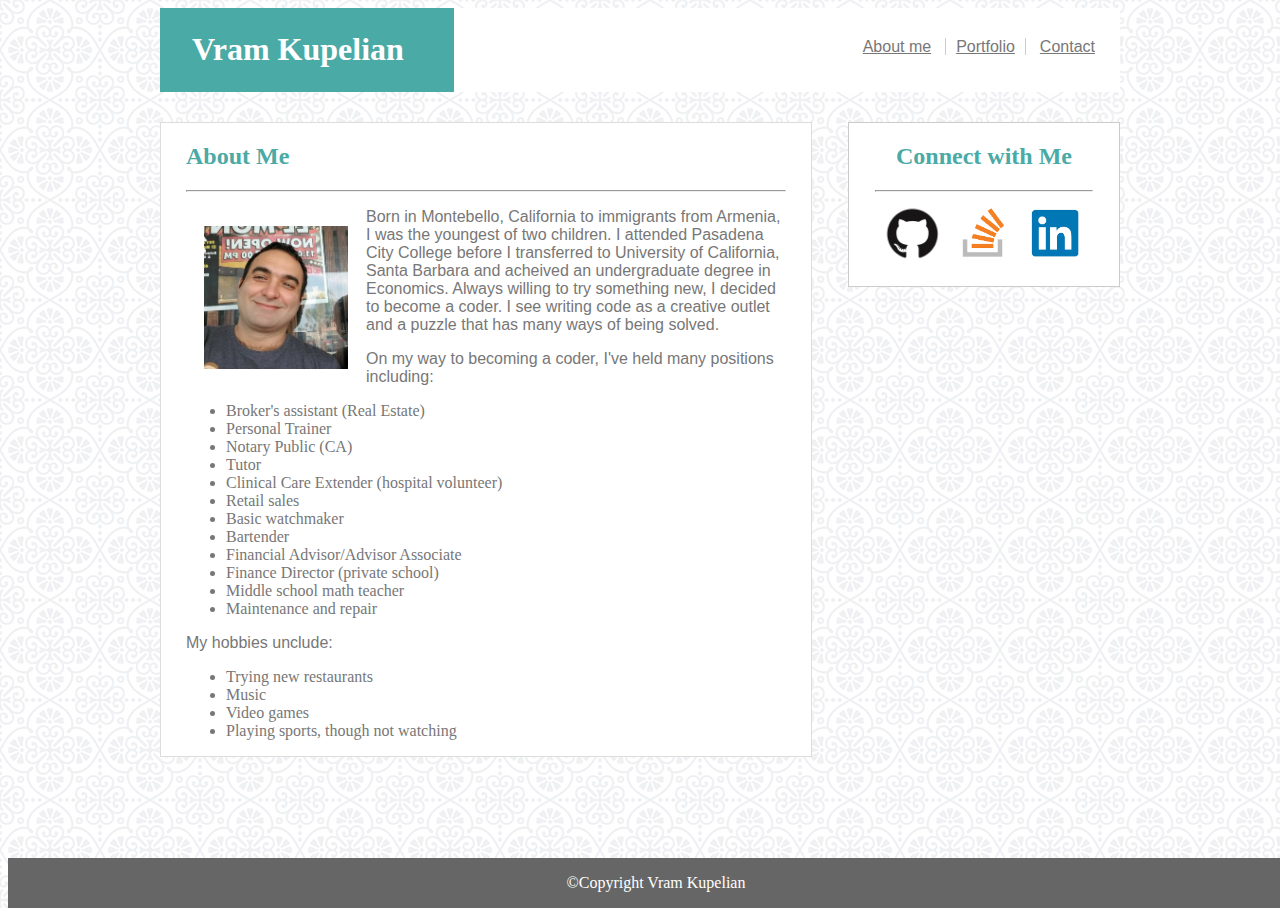
<file: index.html>
<!DOCTYPE html>
<html>

<link rel="stylesheet" href="assets/css/style.css">


<head>

    
    <!--viewport so size remains-->
    <meta name="viewport" content="width=device-width, initial-scale=1.0">

    <title>About Vram</title>

    
    <style>
        body{background-image:url(assets/images/regal.jpg);}
    </style>


</head>



<body>
<!--This is for my name which is MAIN HEADER-->
<div class= "main-header">
        
            <div class="name"><h1>Vram Kupelian</h1></div>
   

             <!--put the links for navigation here-->
           
            <div class="links">
                <nav>
                    <a href="index.html" style="padding-right:10px;">About me</a>
                    <a href="portfolio.html" style="border-left:1px solid #cccccc; border-right:1px solid #cccccc; padding-left:10px; padding-right:10px;">Portfolio</a>
                    <a href="contact.html" style="padding-right:10px; padding-left:10px;">Contact</a>
                </nav>
            </div>
    </div>


    <div class="giant">

       

        <div class="about-me" style="background-color:#ffffff;">

                <h2>About Me</h2>
                <hr>
                
               
                <p> <img class="photo-vram" src ="assets/images/vram.jpg" alt ="photo of Vram">
                    Born in Montebello, California to immigrants from Armenia, I was the youngest of two children. 
                I attended Pasadena City College before I transferred to University of California, Santa Barbara and acheived an undergraduate degree in Economics.
                Always willing to try something new, I decided to become a coder. I see writing code as a creative outlet and a puzzle that has many ways of being solved. 
               </p>

                <p>On my way to becoming a coder, I've held many positions including:
                        <ul>
                            <li>Broker's assistant (Real Estate)</li>
                            <li>Personal Trainer</li> 
                            <li>Notary Public (CA)</li> 
                            <li>Tutor</li>
                            <li>Clinical Care Extender (hospital volunteer)</li> 
                            <li>Retail sales</li> 
                            <li>Basic watchmaker</li>
                            <li>Bartender</li> 
                            <li>Financial Advisor/Advisor Associate</li>
                            <li>Finance Director (private school)</li> 
                            <li>Middle school math teacher</li>
                            <li> Maintenance and repair</li>
                        </ul>
                        </p>
                    
                            <p>
                                 My hobbies unclude:
                                <ul>
                                    <li>Trying new restaurants</li>
                                    <li>Music</li>
                                    <li>Video games</li>
                                    <li>Playing sports, though not watching</li>
                                </ul>
                            </p>
        </div>
        <!-- the box with the connections-->
        <div class="connection-box">
                <aside>
                    <h2> Connect with Me</h2>
                    <hr style="width:80%;">
                        <a href="https://github.com/vramkupelian">
                            <img src="assets/images/GitHub-Logo.png"style= "width:25%;height:auto;" alt ="GitHub page"></a>
                        
                        <a href="https://stackoverflow.com/users/8582203/vram-kupelian">
                            <img src="assets/images/stack-overflow-logo.png"style ="width:25%; height:auto;" alt="stack overflow page"></a>
                        
                        <a href="https://www.linkedin.com/in/vram-kupelian-324a0856">
                            <img src="assets/images/in-logo.jpg" style="width:25%;height:auto;" alt="LinkedIn page"></a>
                </aside>
        </div>
    </div>

<footer class="footer">©Copyright Vram Kupelian</footer>
</body>



</html>
</file>
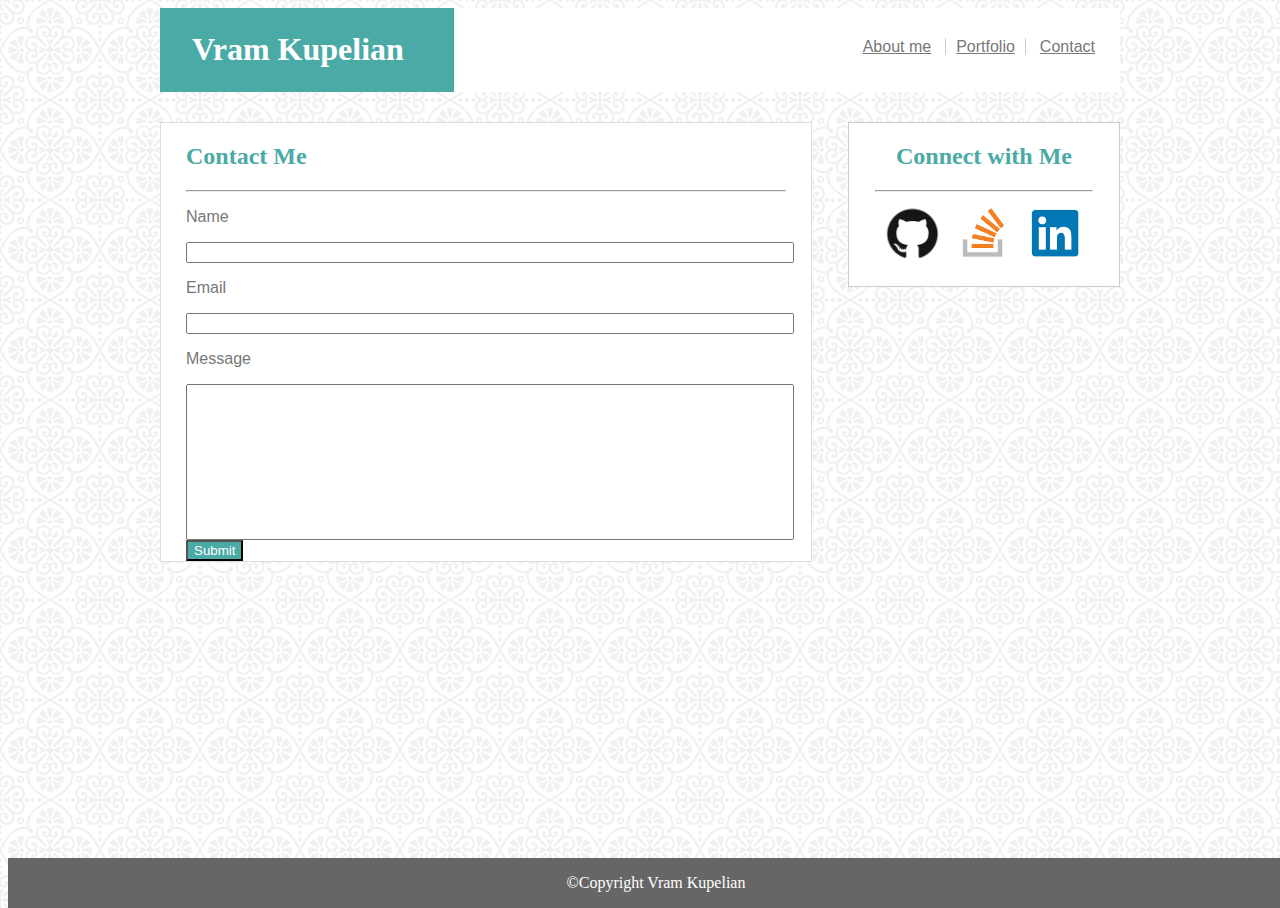
<file: contact.html>
<!DOCTYPE html>

<!-- Linking style css-->
<link rel="stylesheet" href= "assets/css/style.css">



<head>

    
    <!--viewport so size remains-->
    <meta name="viewport" content="width=device-width, initial-scale=1.0">
          
    <title>Contact Vram</title>

    <style>
    body{
        background-image:url(assets/images/regal.jpg);
        }
        
    p{
        color: #777777;
    }    


    </style>
    
</head>


<body>

        <!--This is for my name which is MAIN HEADER-->
    <div class= "main-header">
       
            <div class="name"><h1>Vram Kupelian</h1></div>

             <!--put the links for navigation here-->
                <div class="links">
                    <nav>  
                        <a href="index.html" style="padding-right:10px;">About me</a>
                        <a href="portfolio.html" style="border-left:1px solid #cccccc; border-right:1px solid #cccccc; padding-left:10px; padding-right:10px;">Portfolio</a>
                        <a href="contact.html" style="padding-right:10px; padding-left:10px;">Contact</a>
                    </nav>
                </div>
 
    </div>



    <!--Giant div with form and connections-->
<div class="giant">
         
        
    
    <div class="form">
        <h2>Contact Me</h2>
        <hr>
        <!-- form starts here
        <form action="SEND INFORMATION HERE ">
        -->
        <form>
          <p>Name</p>
           
           <input style="width:100%;" type="text"/>
    
           <p>Email</p> 
           
           <input style="width:100%;"type="text"/>
          
           <p>Message</p> 
            
            <input style ="height:150px;width:100%;"type="text"/>
            
            <input style= "background-color:#4aaaa5;color:#ffffff;"type="submit"/>

        </form>

    </div> <!--form ends here-->

    <!-- the box with the connections-->
        <div class="connection-box">
            <aside>
                <h2> Connect with Me
                </h2>
                <hr style="width:80%;">
                <a href="https://github.com/vramkupelian"><img src="assets/images/GitHub-Logo.png"style= "width:25%;height:auto;" alt ="GitHub page"></a>
                <a href="https://stackoverflow.com/users/8582203/vram-kupelian"><img src="assets/images/stack-overflow-logo.png"style ="width:25%; height:auto;" alt="stack overflow page"></a>
                <a href="https://www.linkedin.com/in/vram-kupelian-324a0856"><img src="assets/images/in-logo.jpg" style="width:25%;height:auto;" alt="LinkedIn page"></a>
            </aside>
        </div>

</div><!--giant div ends here-->

<footer class ="footer">©Copyright Vram Kupelian</footer>

</body>


</html>
</file>
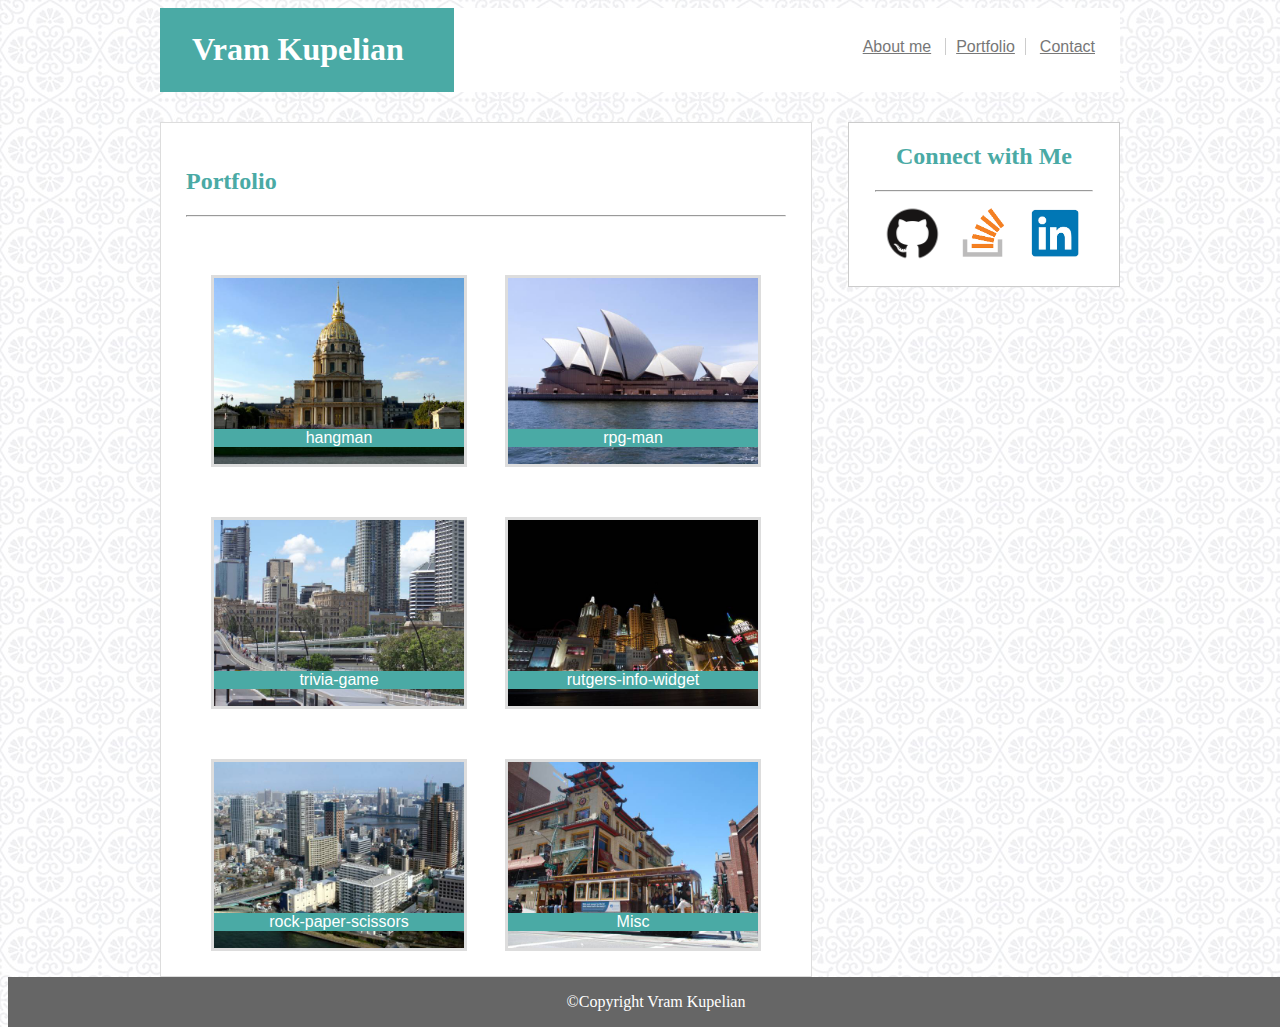
<file: portfolio.html>
<!DOCTYPE html>
<html>

<link rel="stylesheet" href="assets/css/style.css">

<head>

    <!--viewport so size remains-->
    <meta name="viewport" content="width=device-width, initial-scale=1.0">

<title> Vram's Portfolio</title>

        <style>
            
/*
.leftside {
    float:left; 
    width:250px; 
    height:186px; 
    border-style:solid; 
    margin-left:25px;
    margin-top:50px; 
}

.rightside {
    float:right; 
    width:250px; 
    height:186px; 
    border-style:solid; 
    margin-top:50px;
    margin-right:25px;
}  */

/*
.belowdiv{
    width:300px; 
    height:100px; 
    border-style:solid; 
    margin:5px;
    float:bottom;
}     */

body {
    background-image: url(assets/images/regal.jpg);
}

        </style>

</head>



<body>

        <!--This is for my name which is MAIN HEADER-->
        <div class= "main-header">
       
                    <div class="name"><h1>Vram Kupelian</h1></div>
   
                <!--put the links for navigation here-->
                <div class="links">
                
                    <nav>
                        <a href="index.html" style="padding-right:10px;">About me</a>
                        <a href="portfolio.html" style="border-left:1px solid #cccccc; border-right:1px solid #cccccc; padding-left:10px; padding-right:10px;">Portfolio</a>
                        <a href="contact.html" style="padding-right:10px; padding-left:10px;">Contact</a>
                    </nav>
                </div>   
        </div>

    
        <div class="giant">

               
            <div class="container">
                <h2>Portfolio</h2>
                <hr>
                <a href=""><div class="leftside" style="background-image: url(assets/images/city1.jpg);">
                                 <p style="position:relative; top:135px; background-color: #4aaaa5; color:#ffffff;text-align:center;">hangman</p>
                            </div></a>
                
                
                <a href=""><div class="rightside" style =" background-image: url(assets/images/city2.jpg);">
                                <p style="position:relative; top: 135px; background-color:#4aaaa5; color: #ffffff; text-align:center;">rpg-man</p>
                            </div></a>

                <a href=""><div class="leftside" style="background-image: url(assets/images/city3.jpg);">
                            <p style="position: relative; top: 135px; background-color:#4aaaa5; color: #ffffff; text-align: center;">trivia-game</p>
                            </div></a>
                
                <a href=""><div class="rightside" style="background-image: url(assets/images/city4.jpg);">
                            <p style="position: relative; top: 135px; background-color:#4aaaa5; color: #ffffff; text-align: center;">rutgers-info-widget</p>
                            </div></a>
                
                <a href=""><div class="leftside" style="background-image: url(assets/images/city5.jpg);">
                        <p style="position: relative; top: 135px; background-color:#4aaaa5; color: #ffffff; text-align: center;">rock-paper-scissors</p>
                    </div></a>
                
                    <a href=""><div class="rightside" style="background-image: url(assets/images/city6.jpg);">
                        <p style="position: relative; top: 135px; background-color:#4aaaa5; color: #ffffff; text-align: center;">Misc</p>
                    
                    </div></a>



            </div>
                    
<div class="connection-box">
                        <aside>
                            <h2> Connect with Me
                            </h2>
                            <hr style="width:80%;">
                            <a href="https://github.com/vramkupelian"><img src="assets/images/GitHub-Logo.png"style= "width:25%;height:auto;" alt ="GitHub page"></a>
                            <a href="https://stackoverflow.com/users/8582203/vram-kupelian"><img src="assets/images/stack-overflow-logo.png"style ="width:25%; height:auto;" alt="stack overflow page"></a>
                            <a href="https://www.linkedin.com/in/vram-kupelian-324a0856"><img src="assets/images/in-logo.jpg" style="width:25%;height:auto;" alt="LinkedIn page"></a>
                        </aside>
                    </div>


        </div>

        <footer class="footer">©Copyright Vram Kupelian</footer>
</body>



</html>
</file>
<file: assets/css/style.css>
img{
    width:24%;
    height:auto;
}

img:hover{
    outline: 2px solid gray;
}

.photo-vram {
    float: left; 
    padding:18px;
}

.photo-vram:hover{
  
    outline-offset: -10px;
}

html,body{
    height:100%;
}

body{
    background-image: url(assets/images/regal.jpg);
    display:flex;
    flex-direction:column;    
}

.giant{
    width:960px;
    margin:auto;
    padding-top:30px;
    flex:1 0 auto;
}

.leftside {
    float:left; 
    width:250px; 
    height:186px; 
    border-style:solid; 
    margin-left:25px;
    margin-top:50px; 
    background-size: 100% 100%;
    border-color:#dddddd;
    color: #ffffff;
    text-align: bottom;
}

.leftside:hover{
    outline:2px solid #4aaaa5;
}

.rightside {
    float:right; 
    width:250px; 
    height:186px; 
    border-style:solid; 
    margin-top:50px;
    margin-right:25px;
    background-size: 100% 100%;
    border-color:#dddddd;
    color: #ffffff;
}

.rightside:hover{
    outline:2px solid #4aaaa5;
}

.form{
    width: 600px;
    border:1px solid #dddddd;
    background-color:#ffffff;
    padding-left: 25px;
    padding-right: 25px;
    float: left;
}

.about-me{
    border:1px solid #dddddd; 
    width:600px;
    flex:1 0 auto;
    margin:auto;
    float:left;
    text-align: top;
    padding-left: 25px;
    padding-right:25px;
}

.container{
    border:1px solid #dddddd;
    background-color:#ffffff;
    overflow:auto;
    width:600px;
    padding:25px; 
    float: left;   
}

.main-header {
    background-color:#ffffff;
    width:960px;
    margin:auto;
}

.name{
    float:left; 
    border:2px solid #4aaaa5; 
    background-color:#4aaaa5; 
    padding-left:30px;
}

.links{
    float:right;
    
}

.connection-box{
    width:270px;
    float:right;
    background-color:#ffffff;
    color:#cccccc; 
    border:1px solid #cccccc; 
    text-align:center;
    padding-bottom:15px;
    
}

h1{
    background-color:#4aaaa5; 
    color:#ffffff; 
    width:260px;
    height:100%;
}

h2 {
    font-family:Georgia, 'Times New Roman', Times, serif;
    color: #4aaaa5;
}

p, a {
    font-family:Arial, Helvetica, sans-serif;
    color:#777777;
}

li{
    color:#777777;
}

.footer{
    background-color:#666666;
    color:#ffffff;
    text-align:center;
    bottom:0;
    width:100%;
    padding:1rem;
    margin: auto;
}

nav{
    position:relative;
    top: 30px;
    right: 15px;
}

a:hover{
    color: #4aaaa5;
}

@media screen and (max-width:980px){
   
    .photo-vram{
        width:85%;
        margin: auto 10px;
    }
    .rightside, .leftside {
        width:85%;
        float: left;
        margin: 15px 25px;
    }

    .main-header{
        width: 74%;
    }
    
    .giant{
        width:74%;
    }

    .about-me, .container, .form {
        width:50%;
        margin:auto;
        float:left;
    }

   

}

@media screen and (max-width: 768px){

    .photo-vram{
        width:50%;
        margin: auto 25px;
    }

    .leftside, .rightside {
        width:40%;
        float: left;
        /* margin: 15px 45px; */
    }

  
    .main-header{
        width: 90%;
    }
    
    .giant{
        width:90%;
      margin:auto;
    }

    .about-me, .container, .form {
        width:90%;
     
    }

   
    .connection-box{
        
        width:100%;
        margin-top: 30px;
    }
}

@media screen and (max-width:640px){

        .photo-vram{
            width:90%;
            margin: auto 25px;
        }

        .leftside, .rightside {
            width:100%;
            float: left;
            margin: 15px auto;       
        }

  
        .name{
            width: 100%;
            text-align: center;
            margin:auto;
            padding:auto;
            left:30px;
        }
    
        .links{
            background-color: #ffffff;
            padding-top: 15px;
            padding-bottom:15px;
            width:110%;
            margin-top:0;
            text-align: center;
            line-height:10%;
            display: inline;
            vertical-align: middle;
            position:relative;
            left:40px;
        }

        .main-header{
            background-color:none;
            width:100%;
            position:relative;
        }

        h1{
            position:relative;
            left: 137px;
        }
 
         nav{
            background-color: #ffffff;
            padding-top: 15px;
            padding-bottom:15px;
            width:100%;
            margin-bottom:15px;
            margin-top:0;
            text-align: center;
            height:10%;
            position:relative;
            top: 10px;
            margin-left: auto;
        } 
   
        .giant{
            width:90%;
            margin:auto;
        }

        .about-me, .container, .form {
            width:90%;
        }

   
        .connection-box{  
            width:100%;
            margin-top: 30px;
        }

}
</file>
